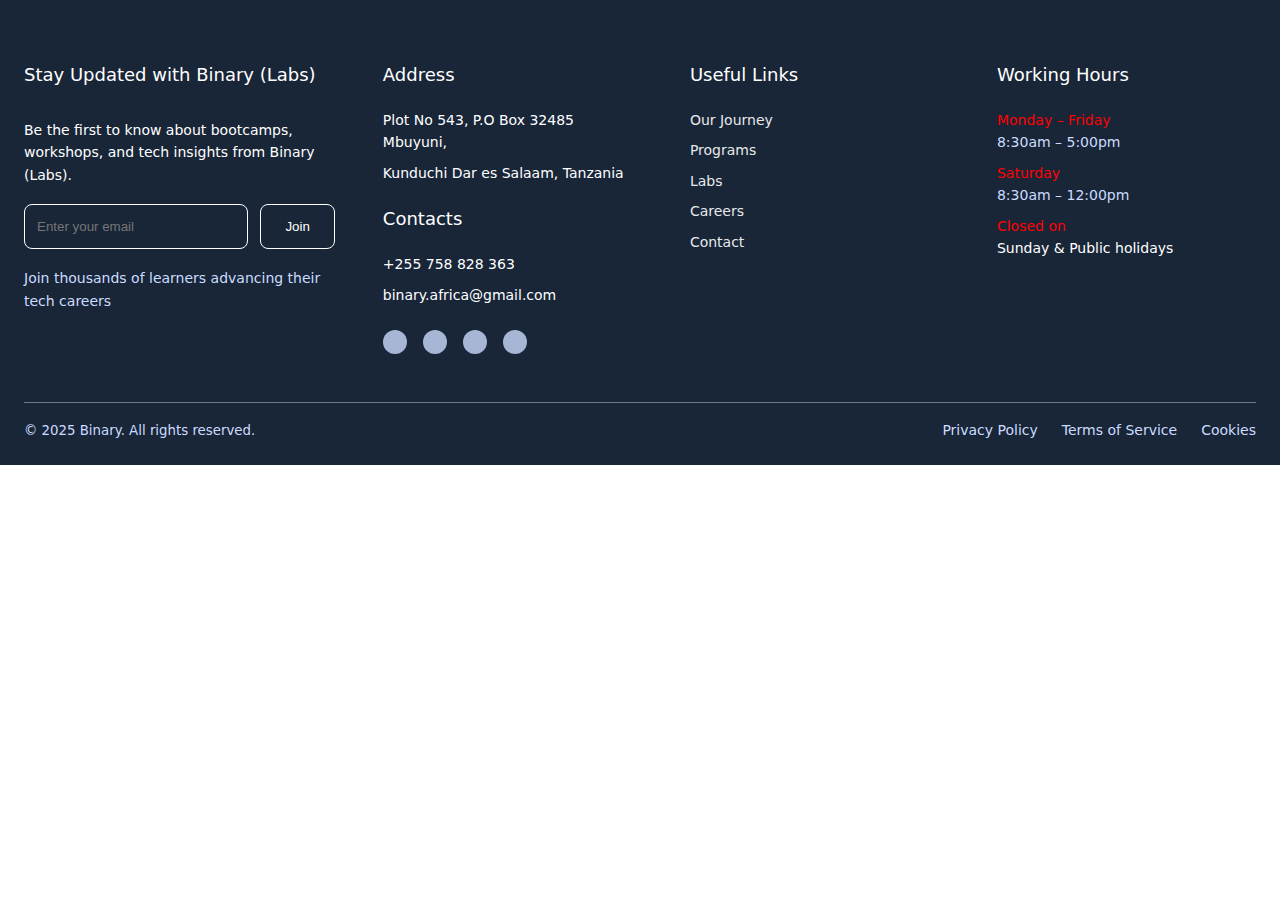
<file: src/components/test.html>
<!DOCTYPE html>
<html lang="en">
<head>
  <meta charset="UTF-8" />
  <meta name="viewport" content="width=device-width, initial-scale=1.0" />
  <title>Binary Footer</title>
  <style>
    :root{
      --primary:#182638;
      --accent:#CDDBFE;
      --danger:#FF0000;
      --white:#ffffff;
    }

    *{box-sizing:border-box;margin:0;padding:0}
    body{font-family:Inter,system-ui,Arial,sans-serif}

    footer{
      background:var(--primary);
      color:var(--white);
      padding:64px 24px 24px;
    }

    .footer-container{
      max-width:1248px;
      margin:auto;
      display:grid;
      grid-template-columns:1.2fr 1fr 1fr 1fr;
      gap:48px;
    }

    h4{
      font-size:18px;
      font-weight:500;
      margin-bottom:16px;
    }

    p, a{
      font-size:14px;
      line-height:1.6;
      color:var(--white);
      text-decoration:none;
    }

    .muted{color:var(--accent)}
    .danger{color:var(--danger)}

    .stack{display:flex;flex-direction:column;gap:8px}
    .links a{opacity:.9}
    .links a:hover{opacity:1;text-decoration:underline}

    .socials{display:flex;gap:16px;margin-top:16px}
    .socials span{
      width:24px;height:24px;
      border-radius:50%;
      background:var(--accent);
      opacity:.8;
    }

    .newsletter{
      display:flex;
      flex-direction:column;
      gap:18px;
    }

    .newsletter p{text-align:left}

    .subscribe{
      display:flex;
      gap:12px;
    }

    .subscribe input{
      flex:1;
      height:45px;
      border:1px solid var(--white);
      background:transparent;
      border-radius:8px;
      padding:0 12px;
      color:var(--white);
    }

    .subscribe button{
      height:45px;
      padding:0 24px;
      border:1px solid var(--white);
      background:transparent;
      color:var(--white);
      border-radius:8px;
      cursor:pointer;
    }

    .divider{
      margin:48px 0 16px;
      border-top:.5px solid rgba(205,219,254,.45);
    }

    .footer-bottom{
      max-width:1248px;
      margin:auto;
      display:flex;
      justify-content:space-between;
      align-items:center;
      gap:24px;
      flex-wrap:wrap;
    }

    .footer-bottom small{color:var(--accent)}

    .policies{display:flex;gap:24px;flex-wrap:wrap}
    .policies a{color:var(--accent)}

    /* RESPONSIVE */
    @media(max-width:900px){
      .footer-container{grid-template-columns:1fr 1fr}
    }

    @media(max-width:520px){
      footer{padding:40px 16px 20px}
      .footer-container{grid-template-columns:1fr;text-align:center}
      .newsletter p{text-align:center}
      .subscribe{flex-direction:column}
      .footer-bottom{flex-direction:column;text-align:center}
    }
  </style>
</head>
<body>

<footer>
  <div class="footer-container">

    <!-- Newsletter -->
    <div class="newsletter">
      <h4>Stay Updated with Binary (Labs)</h4>
      <p>Be the first to know about bootcamps, workshops, and tech insights from Binary (Labs).</p>
      <div class="subscribe">
        <input type="email" placeholder="Enter your email" />
        <button>Join</button>
      </div>
      <p class="muted">Join thousands of learners advancing their tech careers</p>
    </div>

    <!-- Address & Contacts -->
    <div class="stack">
      <h4>Address</h4>
      <p>Plot No 543, P.O Box 32485 Mbuyuni,</p>
      <p>Kunduchi Dar es Salaam, Tanzania</p>

      <h4 style="margin-top:16px">Contacts</h4>
      <p>+255 758 828 363</p>
      <p>binary.africa@gmail.com</p>

      <div class="socials">
        <span></span><span></span><span></span><span></span>
      </div>
    </div>

    <!-- Useful Links -->
    <div class="stack links">
      <h4>Useful Links</h4>
      <a href="#">Our Journey</a>
      <a href="#">Programs</a>
      <a href="#">Labs</a>
      <a href="#">Careers</a>
      <a href="#">Contact</a>
    </div>

    <!-- Working Hours -->
    <div class="stack">
      <h4>Working Hours</h4>
      <div>
        <p class="danger">Monday – Friday</p>
        <p class="muted">8:30am – 5:00pm</p>
      </div>
      <div>
        <p class="danger">Saturday</p>
        <p class="muted">8:30am – 12:00pm</p>
      </div>
      <div>
        <p class="danger">Closed on</p>
        <p>Sunday & Public holidays</p>
      </div>
    </div> 

  </div>

  <div class="divider"></div>

  <div class="footer-bottom">
    <small>© 2025 Binary. All rights reserved.</small>
    <div class="policies">
      <a href="#">Privacy Policy</a>
      <a href="#">Terms of Service</a>
      <a href="#">Cookies</a>
    </div>
  </div>
</footer>

</body>
</html>
</file>
